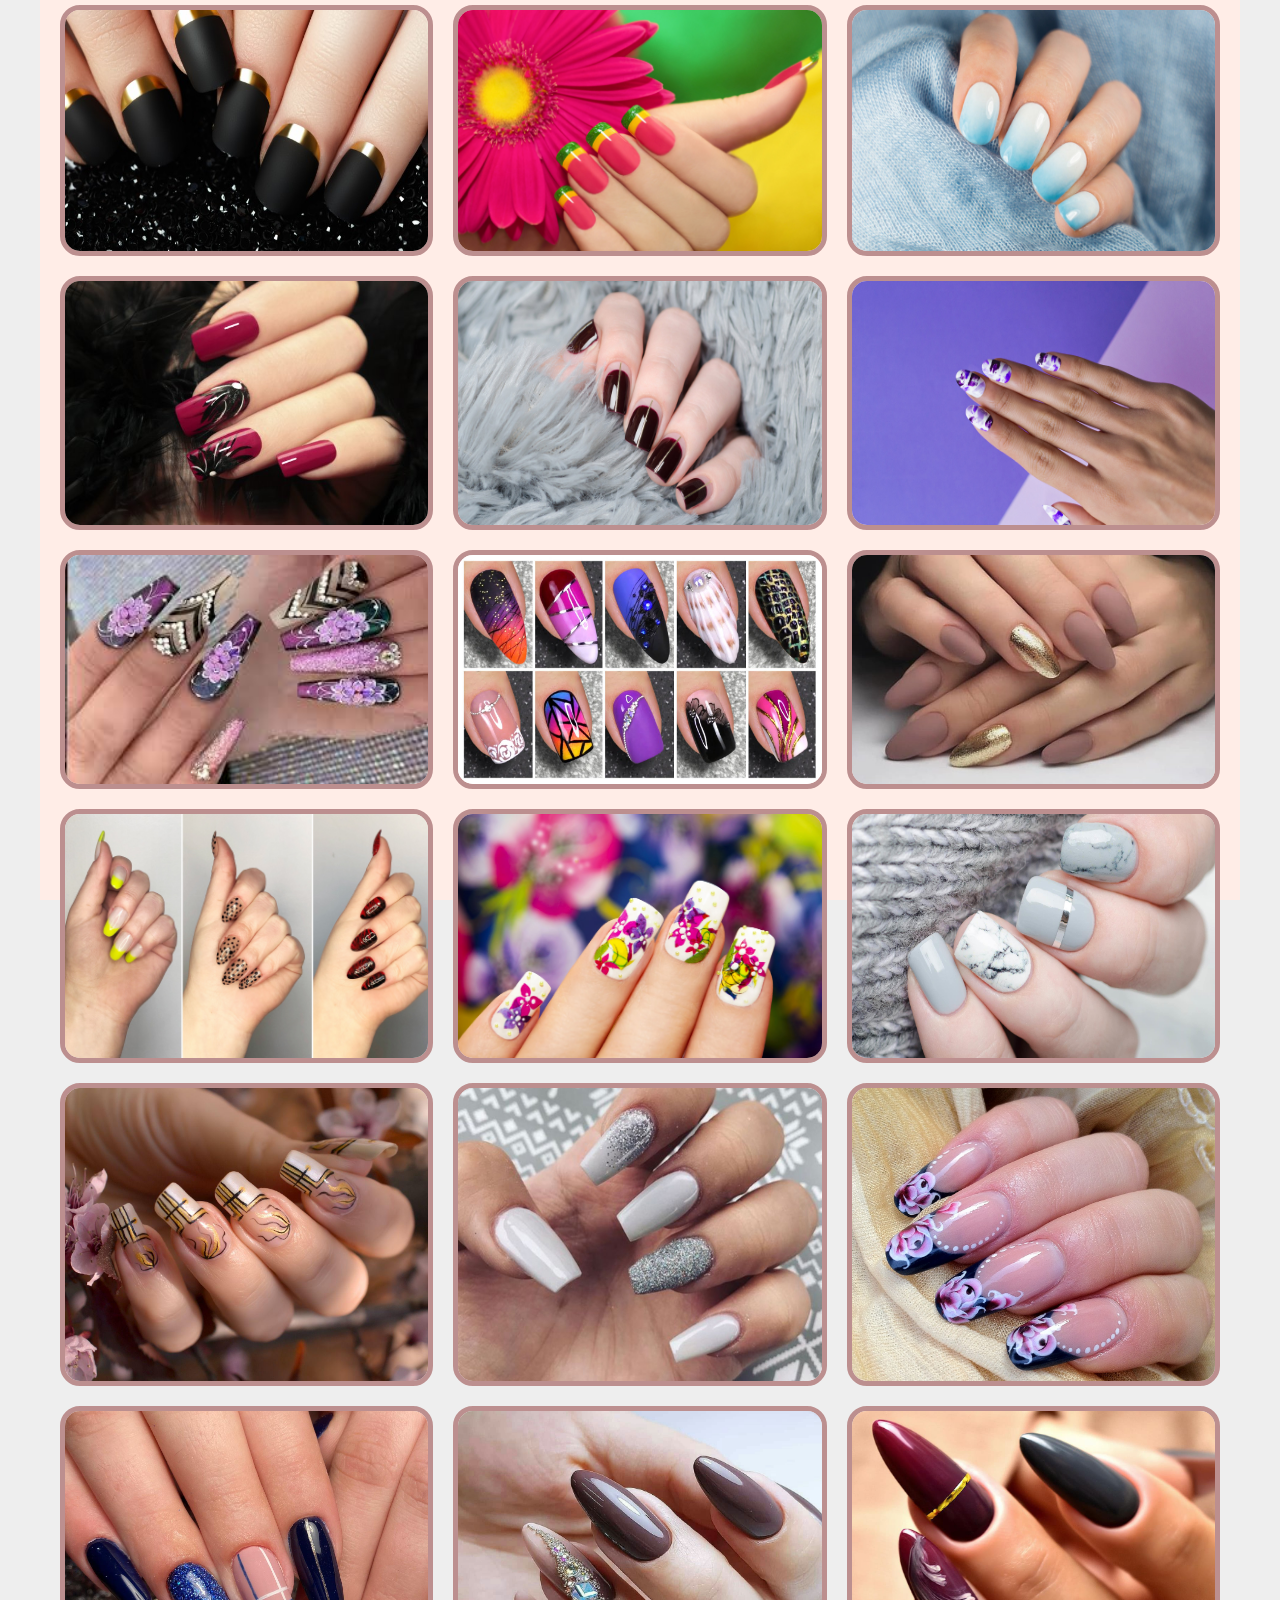
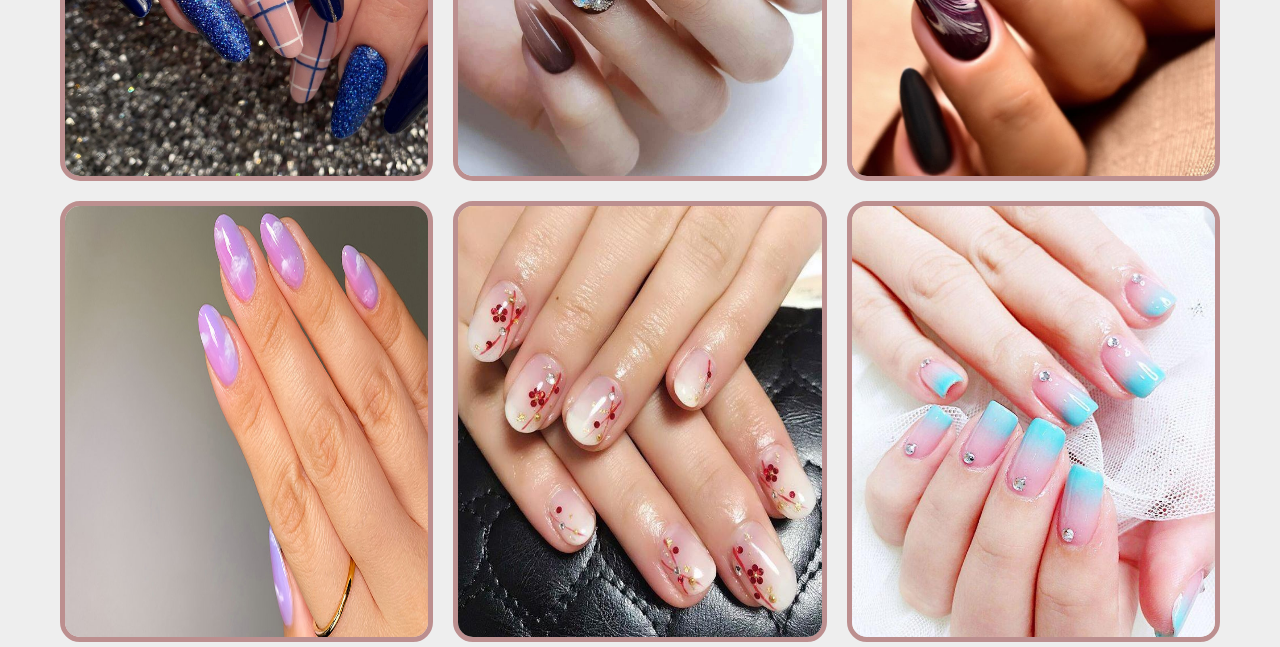
<file: gallery.html>
<!DOCTYPE html>
<html lang="en">

<head>
    <meta charset="UTF-8">
    <meta http-equiv="X-UA-Compatible" content="IE=edge">
    <meta name="viewport" content="width=device-width, initial-scale=1.0">
    <link href="gallery.css" rel="stylesheet">
    <!--==================== UNICONS ====================-->
    <link rel="stylesheet" href="https://unicons.iconscout.com/release/v4.0.0/css/line.css">


    <title>Gellery</title>
</head>

<body>
    <section class="section__gallery">
        <div class="container__gallery">
            <div class="gallery__container">
                <div class="gallery__img">
                    <img src="images/gallery/img1.jpg" class="imgnails">
                </div>
                <div class="gallery__img">
                    <img src="images/gallery/img2.jpg" class="imgnails">
                </div>
                <div class="gallery__img">
                    <img src="images/gallery/img3.jpg" class="imgnails">
                </div>
                <div class="gallery__img">
                    <img src="images/gallery/img4.jpg" class="imgnails">
                </div>
                <div class="gallery__img">
                    <img src="images/gallery/img5.jpg" class="imgnails">
                </div>
                <div class="gallery__img">
                    <img src="images/gallery/img6.jpg" class="imgnails">
                </div>
                <div class="gallery__img">
                    <img src="images/gallery/img7.jpg" class="imgnails">
                </div>
                <div class="gallery__img">
                    <img src="images/gallery/img8.jpg" class="imgnails">
                </div>
                <div class="gallery__img">
                    <img src="images/gallery/img9.jpg" class="imgnails">
                </div>
                <div class="gallery__img">
                    <img src="images/gallery/img10.jpg" class="imgnails">
                </div>
                <div class="gallery__img">
                    <img src="images/gallery/img11.jpg" class="imgnails">
                </div>
                <div class="gallery__img">
                    <img src="images/gallery/img15.jpg" class="imgnails">
                </div>
                <div class="gallery__img">
                    <img src="images/gallery/img13.jpg" class="imgnails">
                </div>
                <div class="gallery__img">
                    <img src="images/gallery/img16.jpg" class="imgnails">
                </div>
                <div class="gallery__img">
                    <img src="images/gallery/img17.jpg" class="imgnails">
                </div>
                <div class="gallery__img">
                    <img src="images/gallery/img18.jpeg" class="imgnails">
                </div>
                <div class="gallery__img">
                    <img src="images/gallery/img14.jpg" class="imgnails">
                </div>
                <div class="gallery__img">
                    <img src="images/gallery/img12.jpg" class="imgnails">
                </div>
                <div class="gallery__img">
                    <img src="images/gallery/img19.jpg" class="imgnails">
                </div>
                <div class="gallery__img">
                    <img src="images/gallery/img20.jpeg" class="imgnails">
                </div>
                <div class="gallery__img">
                    <img src="images/gallery/img21.jpg" class="imgnails">
                </div>
            </div>
        </div>
    </section>
</body>

</html>
</file>
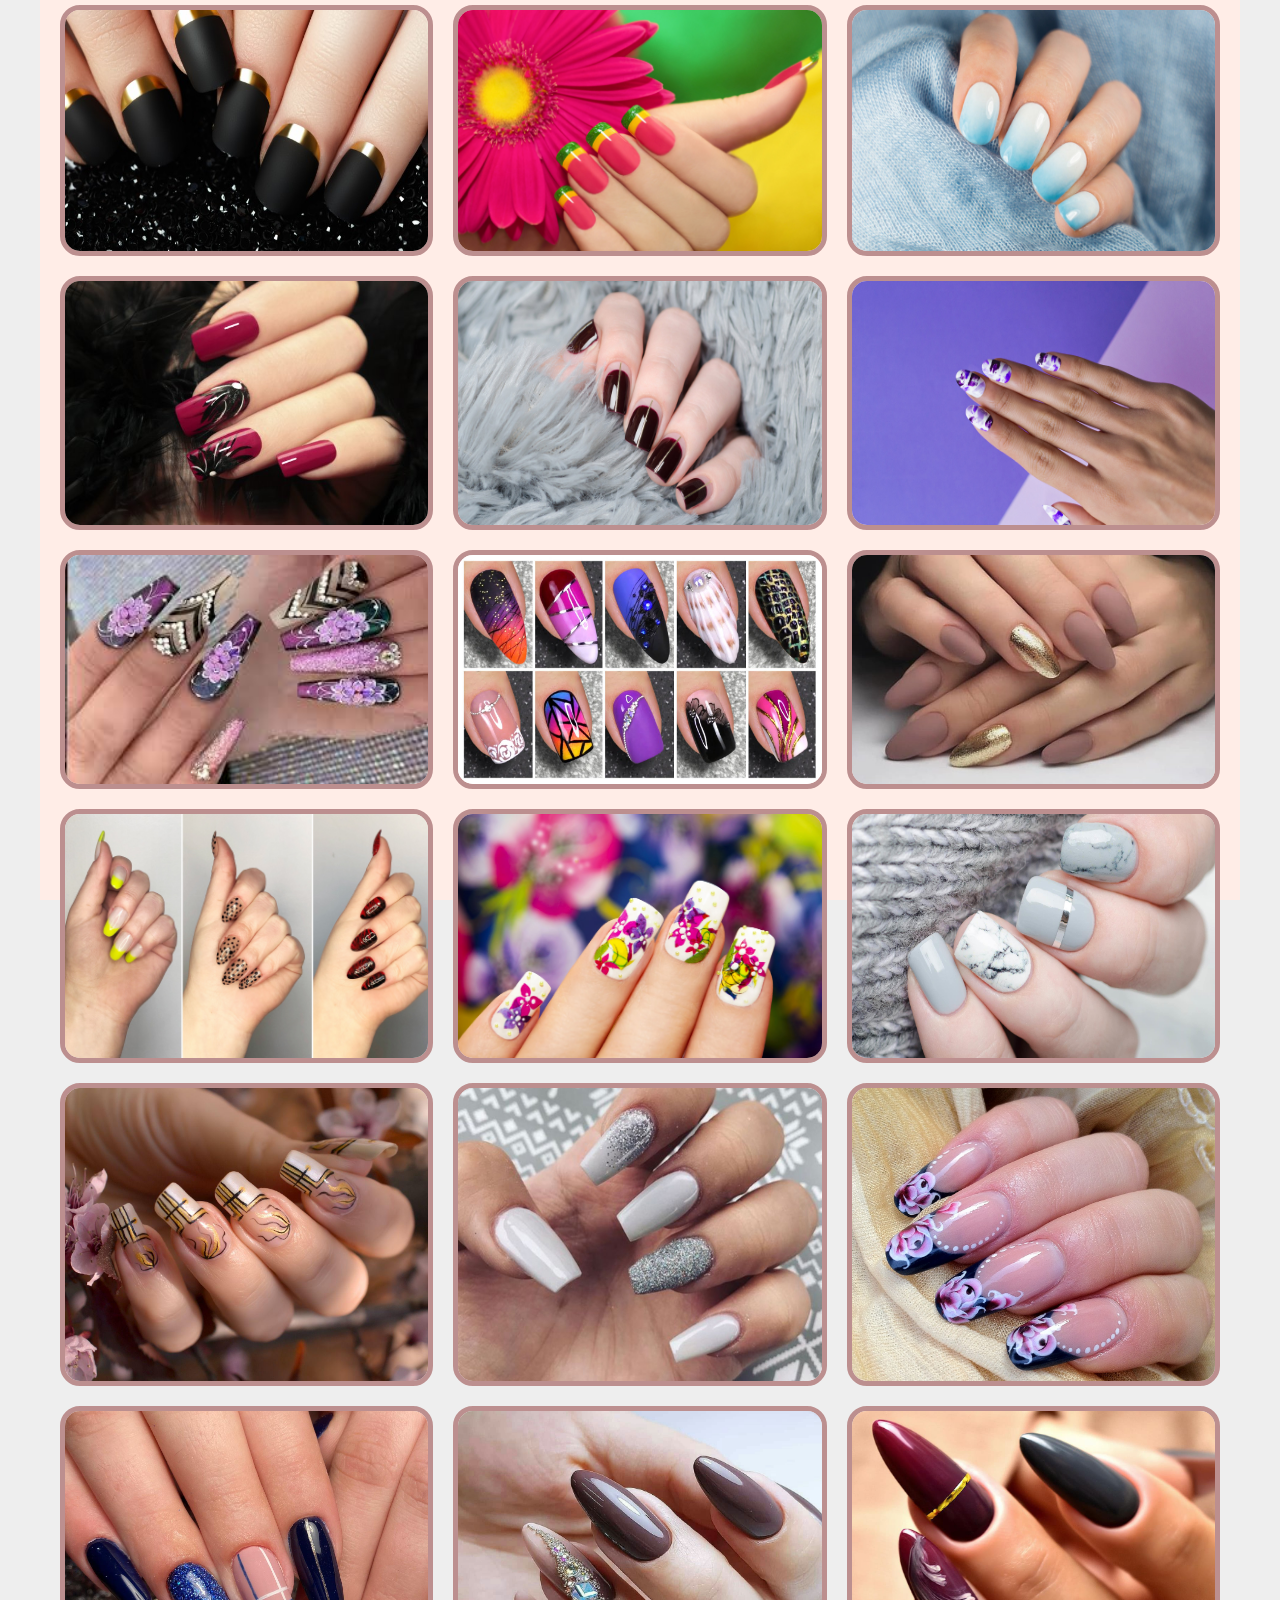
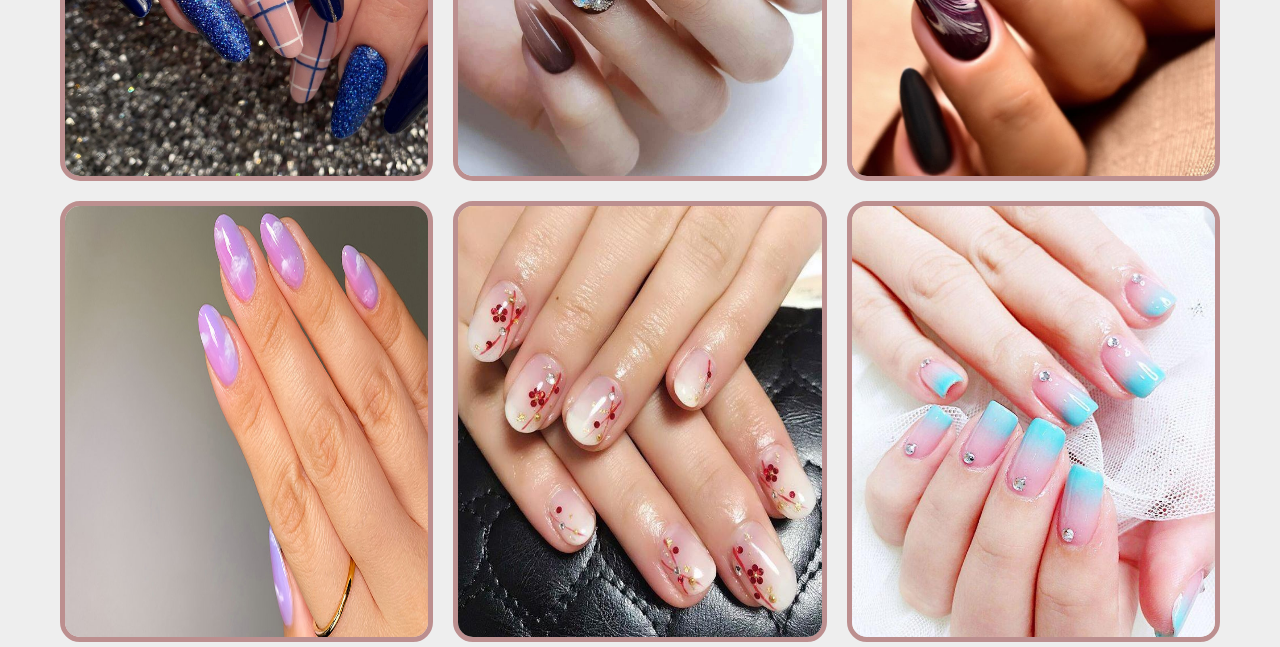
<file: gallery/gallery.html>
<!DOCTYPE html>
<html lang="en">

<head>
    <meta charset="UTF-8">
    <meta http-equiv="X-UA-Compatible" content="IE=edge">
    <meta name="viewport" content="width=device-width, initial-scale=1.0">
    <link href="./gallery.css" rel="stylesheet">
    <!--==================== UNICONS ====================-->
    <link rel="stylesheet" href="https://unicons.iconscout.com/release/v4.0.0/css/line.css">


    <title>Gellery</title>
</head>

<body>
    <section class="section__gallery">
        <div class="container__gallery">
            <div class="gallery__container">
                <div class="gallery__img">
                    <img src="../images/gallery/img1.jpg" class="imgnails">
                </div>
                <div class="gallery__img">
                    <img src="../images/gallery/img2.jpg" class="imgnails">
                </div>
                <div class="gallery__img">
                    <img src="../images/gallery/img3.jpg" class="imgnails">
                </div>
                <div class="gallery__img">
                    <img src="../images/gallery/img4.jpg" class="imgnails">
                </div>
                <div class="gallery__img">
                    <img src="../images/gallery/img5.jpg" class="imgnails">
                </div>
                <div class="gallery__img">
                    <img src="../images/gallery/img6.jpg" class="imgnails">
                </div>
                <div class="gallery__img">
                    <img src="../images/gallery/img7.jpg" class="imgnails">
                </div>
                <div class="gallery__img">
                    <img src="../images/gallery/img8.jpg" class="imgnails">
                </div>
                <div class="gallery__img">
                    <img src="../images/gallery/img9.jpg" class="imgnails">
                </div>
                <div class="gallery__img">
                    <img src="../images/gallery/img10.jpg" class="imgnails">
                </div>
                <div class="gallery__img">
                    <img src="../images/gallery/img11.jpg" class="imgnails">
                </div>
                <div class="gallery__img">
                    <img src="../images/gallery/img15.jpg" class="imgnails">
                </div>
                <div class="gallery__img">
                    <img src="../images/gallery/img13.jpg" class="imgnails">
                </div>
                <div class="gallery__img">
                    <img src="../images/gallery/img16.jpg" class="imgnails">
                </div>
                <div class="gallery__img">
                    <img src="../images/gallery/img17.jpg" class="imgnails">
                </div>
                <div class="gallery__img">
                    <img src="../images/gallery/img18.jpeg" class="imgnails">
                </div>
                <div class="gallery__img">
                    <img src="../images/gallery/img14.jpg" class="imgnails">
                </div>
                <div class="gallery__img">
                    <img src="../images/gallery/img12.jpg" class="imgnails">
                </div>
                <div class="gallery__img">
                    <img src="../images/gallery/img19.jpg" class="imgnails">
                </div>
                <div class="gallery__img">
                    <img src="../images/gallery/img20.jpeg" class="imgnails">
                </div>
                <div class="gallery__img">
                    <img src="../images/gallery/img21.jpg" class="imgnails">
                </div>
            </div>
        </div>
    </section>
</body>

</html>
</file>
<file: gallery.css>
*,
*::before,
*::after{
    margin: 0;
    padding: 0;
    box-sizing: border-box;
}

html{
    font-family: 'Roboto', sans-serif;
    font-size: 10px;
    scroll-behavior: smooth;
}


body{
    width: 100%;
    height: 100vh;
    background-color: #eee;
    display: flex;
}

.section__gallery{
    max-width: 100%;
    margin: 0 auto;
    padding: 0 1,5rem;
    background-color: #FFEDE7;
}

img{
    max-width: 100%;
    height: 100%;
}

.container__gallery{
    width: 100%;
    max-width: 120rem;
    margin: auto;
    padding: 0 1.5rem;
}

.gallery__container{
    display: grid;
    grid-template-columns: repeat(3,1fr);
    padding: .5rem;
    gap: 2rem  ;
}

.gallery__img{
    justify-content: center;
    align-items: center;
}

.imgnails{
    border: solid 0.5rem rosybrown;
    border-radius: 2rem;
}

@media screen and (max-width: 850px){
    .section__gallery{
        padding: none;
    }

    .gallery__container{
        display: flex;
        flex-direction: column;
        padding: none;
    }

    .imgnails{
        width: 100%;
        height: 100%;
    }
}
</file>
<file: gallery/gallery.css>
*,
*::before,
*::after{
    margin: 0;
    padding: 0;
    box-sizing: border-box;
}

html{
    font-family: 'Roboto', sans-serif;
    font-size: 10px;
    scroll-behavior: smooth;
}


body{
    width: 100%;
    height: 100vh;
    background-color: #eee;
    display: flex;
}

.section__gallery{
    max-width: 100%;
    margin: 0 auto;
    padding: 0 1,5rem;
    background-color: #FFEDE7;
}

img{
    max-width: 100%;
    height: 100%;
}

.container__gallery{
    width: 100%;
    max-width: 120rem;
    margin: auto;
    padding: 0 1.5rem;
}

.gallery__container{
    display: grid;
    grid-template-columns: repeat(3,1fr);
    padding: .5rem;
    gap: 2rem  ;
}

.gallery__img{
    justify-content: center;
    align-items: center;
}

.imgnails{
    border: solid 0.5rem rosybrown;
    border-radius: 2rem;
}

@media screen and (max-width: 850px){
    .section__gallery{
        padding: none;
    }

    .gallery__container{
        display: flex;
        flex-direction: column;
        padding: none;
    }

    .imgnails{
        width: 100%;
        height: 100%;
    }
}
</file>
